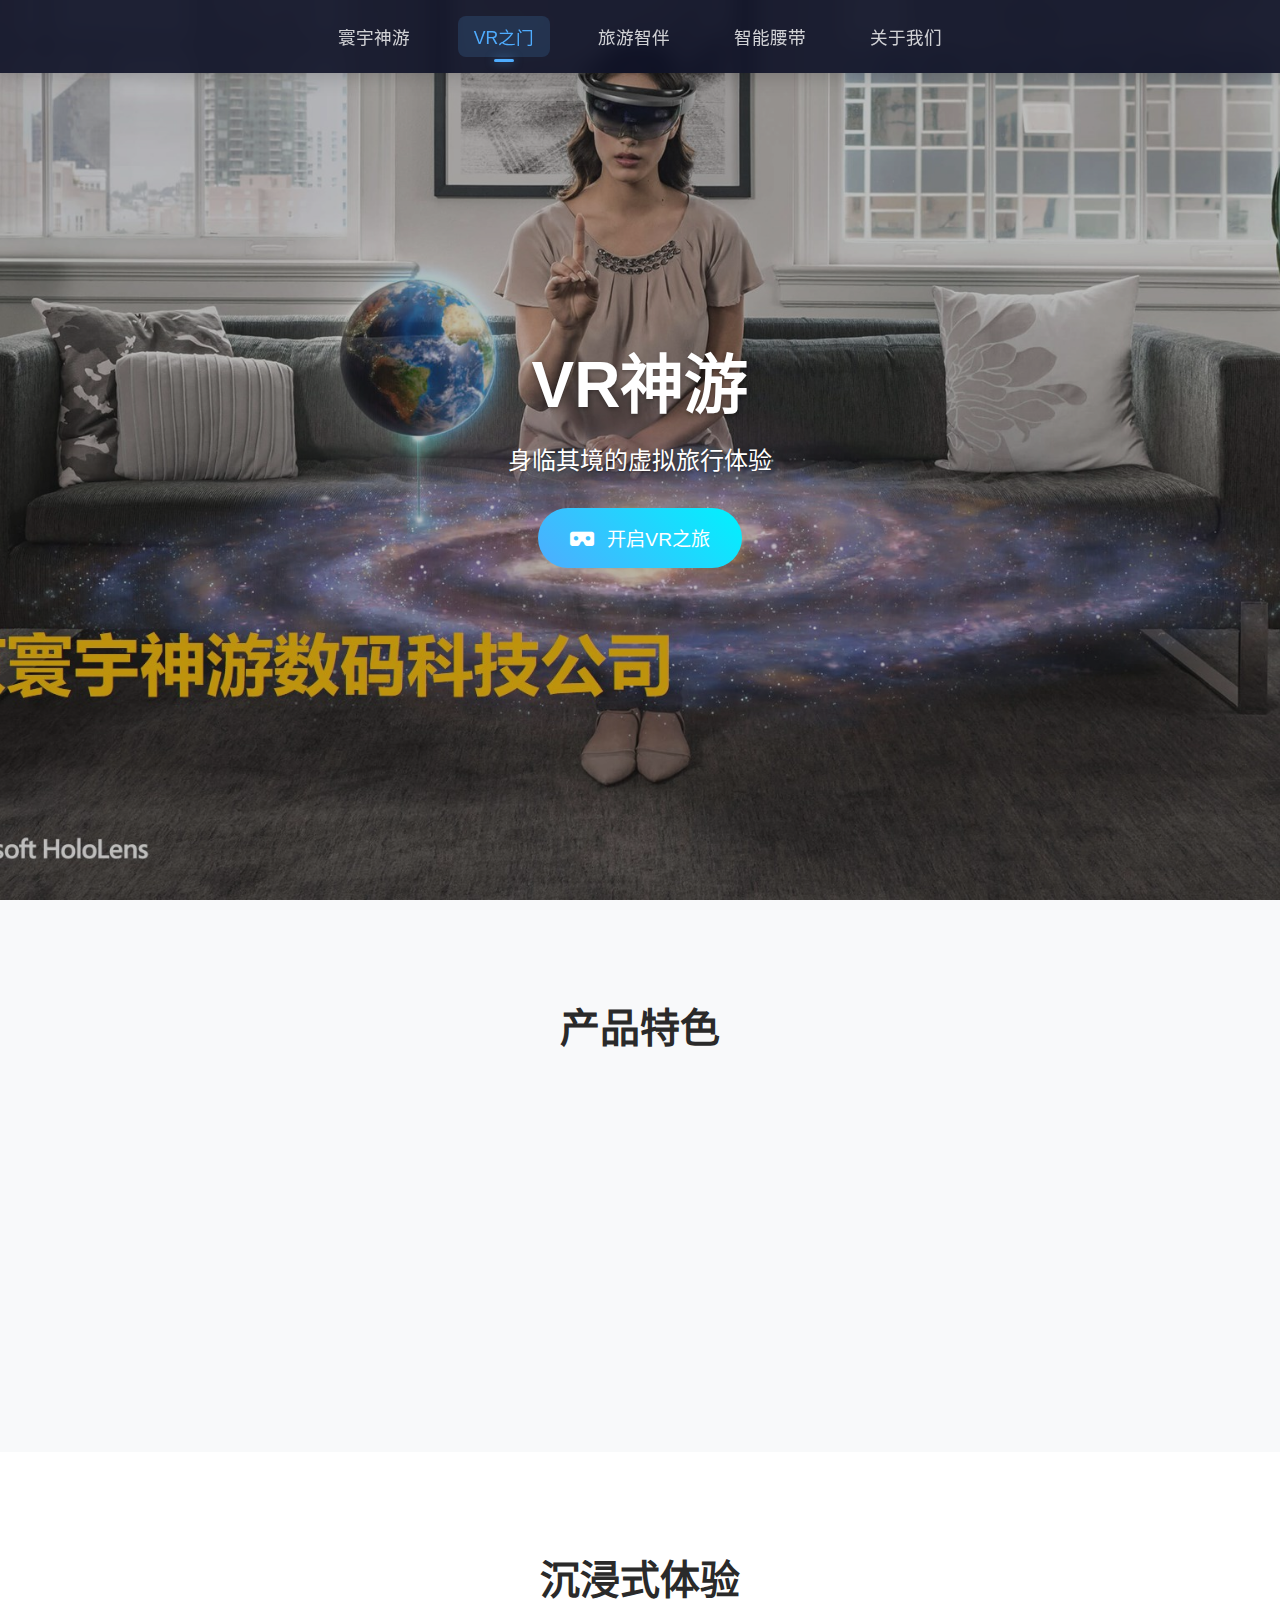
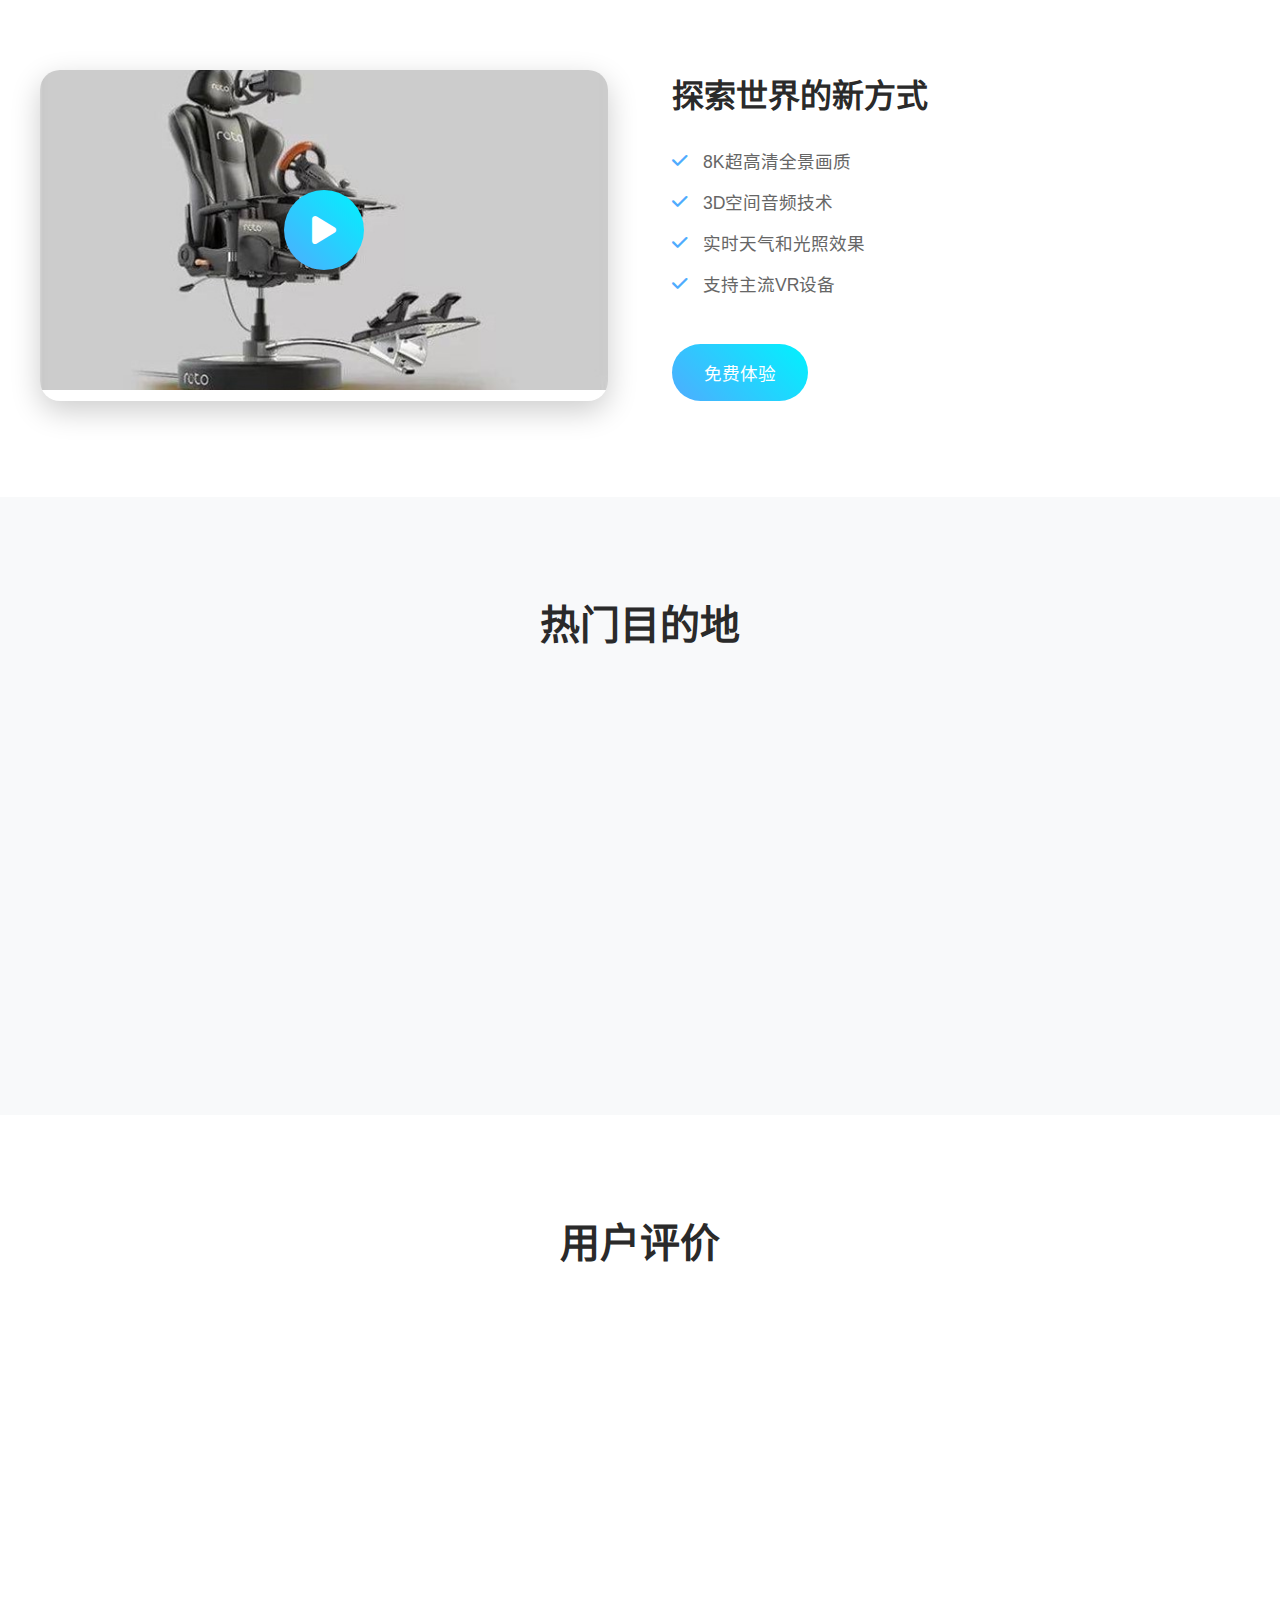
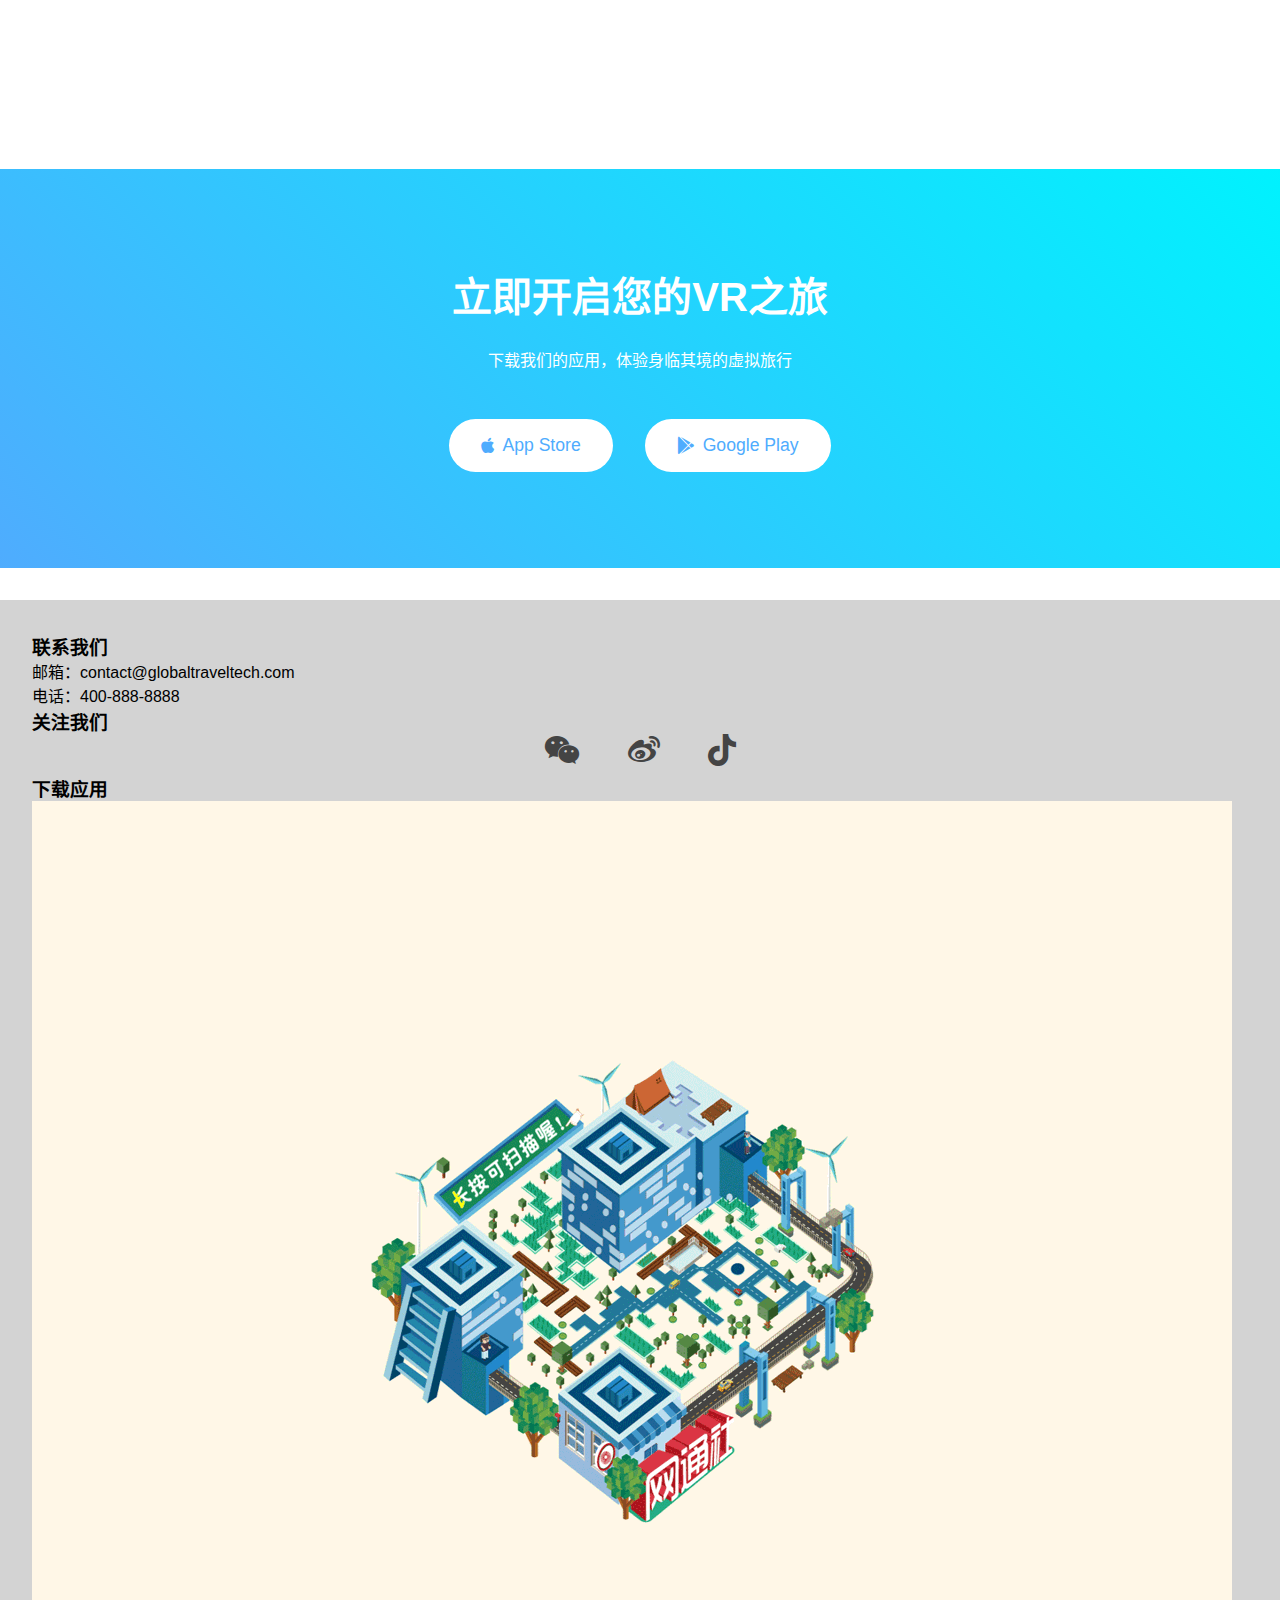
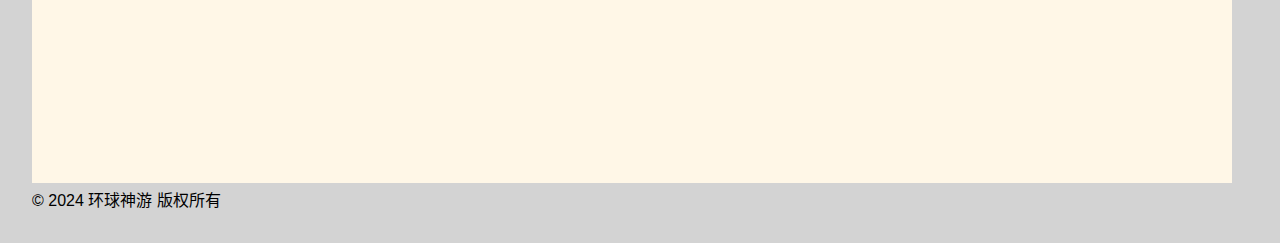
<file: HenryAI/vr-travel.html>
<!DOCTYPE html>
<html lang="zh-CN">
<head>
    <meta charset="UTF-8">
    <meta name="viewport" content="width=device-width, initial-scale=1.0">
    <title>VR之门 - 寰宇神游</title>
    <link rel="stylesheet" href="styles.css">
    <link rel="stylesheet" href="vr-travel.css">
    <link rel="stylesheet" href="https://cdnjs.cloudflare.com/ajax/libs/font-awesome/6.0.0/css/all.min.css">
</head>
<body>
    <nav>
        <div class="nav-container">
            <a href="index.html">寰宇神游</a>
            <a href="#" class="active">VR之门</a>
            <a href="travel-companion.html">旅游智伴</a>
            <a href="smart-belt.html">智能腰带</a>
            <a href="about.html">关于我们</a>
        </div>
    </nav>

    <!-- 主要内容区 -->
    <main>
        <!-- 全屏展示区 -->
        <section class="hero-section">
            <div class="hero-content">
                <h1>VR神游</h1>
                <p class="subtitle">身临其境的虚拟旅行体验</p>
                <button class="cta-button">
                    <i class="fas fa-vr-cardboard"></i>
                    开启VR之旅
                </button>
            </div>
            <div class="hero-background"></div>
        </section>

        <!-- 特色功能区 -->
        <section class="features-section">
            <h2>产品特色</h2>
            <div class="features-grid">
                <div class="feature-card">
                    <i class="fas fa-globe-asia"></i>
                    <h3>全球景点</h3>
                    <p>精选世界各地著名景点，提供高清VR全景体验</p>
                </div>
                <div class="feature-card">
                    <i class="fas fa-street-view"></i>
                    <h3>实时漫游</h3>
                    <p>自由视角探索，犹如亲临现场的沉浸感</p>
                </div>
                <div class="feature-card">
                    <i class="fas fa-headset"></i>
                    <h3>智能导览</h3>
                    <p>AI导游实时讲解，深入了解文化历史</p>
                </div>
                <div class="feature-card">
                    <i class="fas fa-users"></i>
                    <h3>多人互动</h3>
                    <p>邀请好友同游，共享虚拟旅行乐趣</p>
                </div>
            </div>
        </section>

        <!-- 体验展示区 -->
        <section class="experience-section">
            <h2>沉浸式体验</h2>
            <div class="experience-showcase">
                <div class="vr-preview">
                    <div class="vr-screen">
                        <!-- 这里可以放置VR场景预览或演示视频 -->
                        <img src="images/vr/preview.jpg" alt="VR场景预览">
                        <div class="play-button">
                            <i class="fas fa-play"></i>
                        </div>
                    </div>
                </div>
                <div class="experience-info">
                    <h3>探索世界的新方式</h3>
                    <ul class="experience-features">
                        <li><i class="fas fa-check"></i> 8K超高清全景画质</li>
                        <li><i class="fas fa-check"></i> 3D空间音频技术</li>
                        <li><i class="fas fa-check"></i> 实时天气和光照效果</li>
                        <li><i class="fas fa-check"></i> 支持主流VR设备</li>
                    </ul>
                    <button class="try-button">免费体验</button>
                </div>
            </div>
        </section>

        <!-- 热门目的地 -->
        <section class="destinations-section">
            <h2>热门目的地</h2>
            <div class="destinations-grid">
                <div class="destination-card">
                    <img src="images/vr/paris.jpg" alt="巴黎">
                    <div class="destination-info">
                        <h3>巴黎</h3>
                        <p>感受浪漫之都的魅力</p>
                        <button class="explore-button">立即探索</button>
                    </div>
                </div>
                <div class="destination-card">
                    <img src="images/vr/kyoto.jpeg" alt="京都">
                    <div class="destination-info">
                        <h3>京都</h3>
                        <p>领略日本传统文化</p>
                        <button class="explore-button">立即探索</button>
                    </div>
                </div>
                <div class="destination-card">
                    <img src="images/vr/venice.jpeg" alt="威尼斯">
                    <div class="destination-info">
                        <h3>威尼斯</h3>
                        <p>体验水城独特魅力</p>
                        <button class="explore-button">立即探索</button>
                    </div>
                </div>
            </div>
        </section>

        <!-- 用户评价 -->
        <section class="testimonials-section">
            <h2>用户评价</h2>
            <div class="testimonials-carousel">
                <div class="testimonial-card">
                    <div class="user-avatar">
                        <img src="images/vr/user1.jpeg" alt="用户头像">
                    </div>
                    <p class="testimonial-text">"VR神游让我足不出户就能环游世界，画质清晰，体验真实，太棒了！"</p>
                    <p class="user-name">张先生</p>
                    <div class="rating">
                        <i class="fas fa-star"></i>
                        <i class="fas fa-star"></i>
                        <i class="fas fa-star"></i>
                        <i class="fas fa-star"></i>
                        <i class="fas fa-star"></i>
                    </div>
                </div>
                <!-- 更多评价卡片 -->
            </div>
        </section>

        <!-- 下载区域 -->
        <section class="download-section">
            <div class="download-content">
                <h2>立即开启您的VR之旅</h2>
                <p>下载我们的应用，体验身临其境的虚拟旅行</p>
                <div class="download-buttons">
                    <a href="#" class="download-button">
                        <i class="fab fa-apple"></i>
                        App Store
                    </a>
                    <a href="#" class="download-button">
                        <i class="fab fa-google-play"></i>
                        Google Play
                    </a>
                </div>
            </div>
        </section>
    </main>

    <!-- 底部导航 -->
    <footer class="footer">
        <div class="footer-content">
            <div class="footer-section">
                <h3>联系我们</h3>
                <p>邮箱：contact@globaltraveltech.com</p>
                <p>电话：400-888-8888</p>
            </div>
            <div class="footer-section">
                <h3>关注我们</h3>
                <div class="social-links">
                    <a href="#" class="social-link"><i class="fab fa-weixin"></i></a>
                    <a href="#" class="social-link"><i class="fab fa-weibo"></i></a>
                    <a href="#" class="social-link"><i class="fab fa-tiktok"></i></a>
                </div>
            </div>
            <div class="footer-section">
                <h3>下载应用</h3>
                <img src="images/vr/qrcode.gif" alt="下载二维码" class="qr-code">
            </div>
        </div>
        <div class="footer-bottom">
            <p>&copy; 2024 环球神游 版权所有</p>
        </div>
    </footer>

    <script src="vr-travel.js"></script>
</body>
</html>
</file>
<file: HenryAI/styles.css>
/* 全局样式 */
* {
    margin: 0;
    padding: 0;
    box-sizing: border-box;
}

body {
    font-family: Arial, "思源黑体", sans-serif;
    background-color: white;
}

/* 导航栏样式 */
nav {
    position: fixed;
    top: 0;
    left: 0;
    right: 0;
    background: rgba(13, 17, 38, 0.8);
    backdrop-filter: blur(10px);
    z-index: 1000;
    padding: 1rem 0;
    box-shadow: 0 2px 20px rgba(0, 0, 0, 0.2);
    transition: all 0.3s ease;
}

nav:hover {
    background: rgba(13, 17, 38, 0.9);
}

.nav-container {
    max-width: 1200px;
    margin: 0 auto;
    display: flex;
    justify-content: center;
    align-items: center;
    gap: 2rem;
    padding: 0 2rem;
}

.nav-container a {
    color: rgba(255, 255, 255, 0.8);
    text-decoration: none;
    font-size: 1.1rem;
    padding: 0.5rem 1rem;
    border-radius: 8px;
    transition: all 0.3s ease;
    position: relative;
}

.nav-container a:hover {
    color: #fff;
    background: rgba(79, 172, 254, 0.1);
    transform: translateY(-2px);
}

.nav-container a.active {
    color: #4FACFE;
    background: rgba(79, 172, 254, 0.15);
}

.nav-container a.active::after {
    content: '';
    position: absolute;
    bottom: -5px;
    left: 50%;
    transform: translateX(-50%);
    width: 20px;
    height: 3px;
    background: #4FACFE;
    border-radius: 3px;
    box-shadow: 0 0 10px rgba(79, 172, 254, 0.5);
}

/* 响应式设计 */
@media (max-width: 768px) {
    .nav-container {
        gap: 1rem;
        padding: 0 1rem;
    }

    .nav-container a {
        font-size: 0.9rem;
        padding: 0.4rem 0.8rem;
    }
}

/* 轮播区样式 */
.carousel-container {
    margin-top: 80px;
    width: 80%;
    max-width: 1000px;
    margin-left: auto;
    margin-right: auto;
    height: 60vh;
    border: 2px solid #ddd;
    border-radius: 8px;
    overflow: hidden;
    position: relative;
}

.carousel {
    height: 100%;
    position: relative;
}

.slide {
    position: absolute;
    width: 100%;
    height: 100%;
    opacity: 0;
    transition: opacity 0.5s ease-in-out;
    padding: 15px;
}

.slide.active {
    opacity: 1;
}

.slide img {
    width: 100%;
    height: calc(100% - 40px);
    object-fit: cover;
    border-radius: 5px;
}

.slide-caption {
    text-align: center;
    color: #444;
    margin-top: 10px;
    font-size: 0.9rem;
}

.carousel-dots {
    position: absolute;
    bottom: 20px;
    left: 50%;
    transform: translateX(-50%);
    display: flex;
    gap: 10px;
}

.dot {
    width: 10px;
    height: 10px;
    border-radius: 50%;
    background-color: #ddd;
    cursor: pointer;
    transition: background-color 0.3s;
}

.dot.active {
    background-color: #66b3ff;
}

/* 底部社交媒体链接样式 */
footer {
    background-color: rgba(200, 200, 200, 0.8);
    padding: 2rem;
    margin-top: 2rem;
}

.social-links {
    display: flex;
    justify-content: center;
    gap: 3rem;
}

.social-link {
    display: flex;
    flex-direction: column;
    align-items: center;
    color: #444;
    text-decoration: none;
    transition: all 0.3s;
}

.social-link i {
    font-size: 2rem;
    margin-bottom: 0.5rem;
}

.social-link:hover {
    transform: translateY(-5px);
}

.social-link:hover i.fa-weixin {
    color: #07C160;
}

.social-link:hover i.fa-weibo {
    color: #E6162D;
}

.social-link:hover i.fa-tiktok {
    color: #000000;
}

.social-link:hover i.fa-linkedin {
    color: #0A66C2;
}

@keyframes underline {
    from {
        width: 0;
    }
    to {
        width: 100%;
    }
}

/* 分隔线样式 */
.divider {
    border: none;
    height: 1px;
    background-color: #ddd;
    margin: 2rem auto;
    width: 80%;
    max-width: 1000px;
}

/* 对话界面容器 */
.chat-container {
    width: 80%;
    max-width: 1000px;
    margin: 0 auto;
    padding: 20px;
    background-color: #fff;
    border-radius: 8px;
    box-shadow: 0 2px 10px rgba(0, 0, 0, 0.1);
}

/* 对话历史区域 */
.chat-history {
    height: 400px;
    overflow-y: auto;
    padding: 20px;
    margin-bottom: 20px;
}

/* 滚动条样式 */
.chat-history::-webkit-scrollbar {
    width: 6px;
}

.chat-history::-webkit-scrollbar-track {
    background: #f1f1f1;
}

.chat-history::-webkit-scrollbar-thumb {
    background: #888;
    border-radius: 3px;
}

/* 消息样式 */
.message {
    margin: 10px 0;
    display: flex;
    flex-direction: column;
}

.message.user {
    align-items: flex-end;
}

.message.ai {
    align-items: flex-start;
}

.message-content {
    max-width: 70%;
    padding: 12px 16px;
    border-radius: 15px;
    position: relative;
    word-wrap: break-word;
}

.message.user .message-content {
    background-color: #007AFF;
    color: white;
    border-bottom-right-radius: 5px;
}

.message.ai .message-content {
    background-color: #f1f1f1;
    color: #333;
    border-bottom-left-radius: 5px;
    white-space: pre-wrap;
}

/* 输入区域样式 */
.chat-input-container {
    display: flex;
    align-items: center;
    gap: 10px;
    padding: 10px;
    border: 1px solid #ddd;
    border-radius: 8px;
    background-color: white;
}

.chat-input {
    flex: 1;
    border: none;
    outline: none;
    padding: 8px;
    font-size: 14px;
    resize: none;
    max-height: 100px;
    min-height: 24px;
}

.chat-input::placeholder {
    color: #999;
}

.send-button {
    width: 36px;
    height: 36px;
    border: none;
    border-radius: 50%;
    background-color: #007AFF;
    color: white;
    cursor: pointer;
    display: flex;
    align-items: center;
    justify-content: center;
    transition: background-color 0.3s;
}

.send-button:hover {
    background-color: #0056b3;
}

.send-button i {
    font-size: 16px;
}

.send-button:disabled {
    background-color: #cccccc;
    cursor: not-allowed;
}

/* 添加等待动画 */
@keyframes typing {
    0% { opacity: .2; }
    20% { opacity: 1; }
    100% { opacity: .2; }
}

.message.ai .message-content.typing::after {
    content: '...';
    animation: typing 1.4s infinite;
}
</file>
<file: HenryAI/vr-travel.css>
/* 全局样式 */
:root {
    --primary-color: #4FACFE;
    --secondary-color: #00F2FE;
    --dark-color: #2A2A2A;
    --light-color: #FFFFFF;
    --gradient: linear-gradient(45deg, var(--primary-color), var(--secondary-color));
}

/* 英雄区域 */
.hero-section {
    position: relative;
    height: 100vh;
    min-height: 600px;
    display: flex;
    align-items: center;
    justify-content: center;
    overflow: hidden;
    background: var(--dark-color);
}

.hero-background {
    position: absolute;
    top: 0;
    left: 0;
    width: 100%;
    height: 100%;
    background-image: url('images/vr/hero-bg.jpg');
    background-size: cover;
    background-position: center;
    opacity: 0.7;
    animation: zoomInOut 20s infinite alternate;
}

.hero-content {
    position: relative;
    text-align: center;
    color: var(--light-color);
    padding: 2rem;
    z-index: 1;
}

.hero-content h1 {
    font-size: 4rem;
    margin-bottom: 1rem;
    text-shadow: 0 2px 4px rgba(0, 0, 0, 0.3);
    animation: fadeInUp 1s ease-out;
}

.hero-content .subtitle {
    font-size: 1.5rem;
    margin-bottom: 2rem;
    text-shadow: 0 1px 2px rgba(0, 0, 0, 0.3);
    animation: fadeInUp 1s ease-out 0.2s backwards;
}

.cta-button {
    padding: 1rem 2rem;
    font-size: 1.2rem;
    background: var(--gradient);
    border: none;
    border-radius: 50px;
    color: var(--light-color);
    cursor: pointer;
    transition: transform 0.3s ease, box-shadow 0.3s ease;
    animation: fadeInUp 1s ease-out 0.4s backwards;
}

.cta-button:hover {
    transform: translateY(-2px);
    box-shadow: 0 4px 15px rgba(79, 172, 254, 0.4);
}

.cta-button i {
    margin-right: 8px;
}

/* 特色功能区 */
.features-section {
    padding: 6rem 2rem;
    background: #f8f9fa;
}

.features-section h2 {
    text-align: center;
    font-size: 2.5rem;
    margin-bottom: 4rem;
    color: var(--dark-color);
}

.features-grid {
    display: grid;
    grid-template-columns: repeat(auto-fit, minmax(250px, 1fr));
    gap: 2rem;
    max-width: 1200px;
    margin: 0 auto;
}

.feature-card {
    background: var(--light-color);
    padding: 2rem;
    border-radius: 15px;
    text-align: center;
    transition: transform 0.3s ease, box-shadow 0.3s ease;
    box-shadow: 0 4px 6px rgba(0, 0, 0, 0.1);
}

.feature-card:hover {
    transform: translateY(-10px);
    box-shadow: 0 10px 20px rgba(0, 0, 0, 0.1);
}

.feature-card i {
    font-size: 3rem;
    color: var(--primary-color);
    margin-bottom: 1.5rem;
}

.feature-card h3 {
    font-size: 1.5rem;
    margin-bottom: 1rem;
    color: var(--dark-color);
}

.feature-card p {
    color: #666;
    line-height: 1.6;
}

/* 体验展示区 */
.experience-section {
    padding: 6rem 2rem;
    background: var(--light-color);
}

.experience-section h2 {
    text-align: center;
    font-size: 2.5rem;
    margin-bottom: 4rem;
    color: var(--dark-color);
}

.experience-showcase {
    display: grid;
    grid-template-columns: 1fr 1fr;
    gap: 4rem;
    max-width: 1200px;
    margin: 0 auto;
}

.vr-preview {
    position: relative;
    border-radius: 20px;
    overflow: hidden;
    box-shadow: 0 10px 30px rgba(0, 0, 0, 0.2);
}

.vr-screen {
    position: relative;
    width: 100%;
    padding-top: 56.25%; /* 16:9 比例 */
}

.vr-screen img {
    position: absolute;
    top: 0;
    left: 0;
    width: 100%;
    height: 100%;
    object-fit: cover;
}

.play-button {
    position: absolute;
    top: 50%;
    left: 50%;
    transform: translate(-50%, -50%);
    width: 80px;
    height: 80px;
    background: var(--gradient);
    border-radius: 50%;
    display: flex;
    align-items: center;
    justify-content: center;
    cursor: pointer;
    transition: transform 0.3s ease;
}

.play-button:hover {
    transform: translate(-50%, -50%) scale(1.1);
}

.play-button i {
    color: var(--light-color);
    font-size: 2rem;
}

.experience-info {
    display: flex;
    flex-direction: column;
    justify-content: center;
}

.experience-info h3 {
    font-size: 2rem;
    margin-bottom: 2rem;
    color: var(--dark-color);
}

.experience-features {
    list-style: none;
    padding: 0;
    margin-bottom: 2rem;
}

.experience-features li {
    display: flex;
    align-items: center;
    margin-bottom: 1rem;
    font-size: 1.1rem;
    color: #666;
}

.experience-features li i {
    color: var(--primary-color);
    margin-right: 1rem;
}

.try-button {
    align-self: flex-start;
    padding: 1rem 2rem;
    font-size: 1.1rem;
    background: var(--gradient);
    border: none;
    border-radius: 50px;
    color: var(--light-color);
    cursor: pointer;
    transition: transform 0.3s ease, box-shadow 0.3s ease;
}

.try-button:hover {
    transform: translateY(-2px);
    box-shadow: 0 4px 15px rgba(79, 172, 254, 0.4);
}

/* 热门目的地 */
.destinations-section {
    padding: 6rem 2rem;
    background: #f8f9fa;
}

.destinations-section h2 {
    text-align: center;
    font-size: 2.5rem;
    margin-bottom: 4rem;
    color: var(--dark-color);
}

.destinations-grid {
    display: grid;
    grid-template-columns: repeat(auto-fit, minmax(300px, 1fr));
    gap: 2rem;
    max-width: 1200px;
    margin: 0 auto;
}

.destination-card {
    position: relative;
    border-radius: 15px;
    overflow: hidden;
    box-shadow: 0 4px 6px rgba(0, 0, 0, 0.1);
    transition: transform 0.3s ease;
}

.destination-card:hover {
    transform: translateY(-10px);
}

.destination-card img {
    width: 100%;
    height: 300px;
    object-fit: cover;
    transition: transform 0.3s ease;
}

.destination-card:hover img {
    transform: scale(1.1);
}

.destination-info {
    position: absolute;
    bottom: 0;
    left: 0;
    right: 0;
    padding: 2rem;
    background: linear-gradient(to top, rgba(0, 0, 0, 0.8), transparent);
    color: var(--light-color);
}

.destination-info h3 {
    font-size: 1.5rem;
    margin-bottom: 0.5rem;
}

.explore-button {
    padding: 0.8rem 1.5rem;
    font-size: 1rem;
    background: var(--gradient);
    border: none;
    border-radius: 50px;
    color: var(--light-color);
    cursor: pointer;
    transition: transform 0.3s ease;
    margin-top: 1rem;
}

.explore-button:hover {
    transform: scale(1.05);
}

/* 用户评价 */
.testimonials-section {
    padding: 6rem 2rem;
    background: var(--light-color);
}

.testimonials-section h2 {
    text-align: center;
    font-size: 2.5rem;
    margin-bottom: 4rem;
    color: var(--dark-color);
}

.testimonial-card {
    max-width: 600px;
    margin: 0 auto;
    text-align: center;
    padding: 2rem;
}

.user-avatar {
    width: 100px;
    height: 100px;
    margin: 0 auto 1.5rem;
    border-radius: 50%;
    overflow: hidden;
    border: 4px solid var(--primary-color);
}

.user-avatar img {
    width: 100%;
    height: 100%;
    object-fit: cover;
}

.testimonial-text {
    font-size: 1.2rem;
    line-height: 1.8;
    color: #666;
    margin-bottom: 1.5rem;
}

.user-name {
    font-size: 1.1rem;
    color: var(--dark-color);
    margin-bottom: 1rem;
}

.rating {
    color: #FFD700;
}

/* 下载区域 */
.download-section {
    padding: 6rem 2rem;
    background: var(--gradient);
    color: var(--light-color);
    text-align: center;
}

.download-content {
    max-width: 800px;
    margin: 0 auto;
}

.download-content h2 {
    font-size: 2.5rem;
    margin-bottom: 1.5rem;
}

.download-buttons {
    display: flex;
    justify-content: center;
    gap: 2rem;
    margin-top: 3rem;
}

.download-button {
    padding: 1rem 2rem;
    font-size: 1.1rem;
    background: var(--light-color);
    border: none;
    border-radius: 50px;
    color: var(--primary-color);
    text-decoration: none;
    display: flex;
    align-items: center;
    gap: 0.5rem;
    transition: transform 0.3s ease, box-shadow 0.3s ease;
}

.download-button:hover {
    transform: translateY(-2px);
    box-shadow: 0 4px 15px rgba(255, 255, 255, 0.3);
}

/* 动画效果 */
@keyframes fadeInUp {
    from {
        opacity: 0;
        transform: translateY(20px);
    }
    to {
        opacity: 1;
        transform: translateY(0);
    }
}

@keyframes zoomInOut {
    from {
        transform: scale(1);
    }
    to {
        transform: scale(1.1);
    }
}

/* 响应式设计 */
@media (max-width: 768px) {
    .hero-content h1 {
        font-size: 3rem;
    }

    .experience-showcase {
        grid-template-columns: 1fr;
    }

    .download-buttons {
        flex-direction: column;
        align-items: center;
    }
}
</file>
